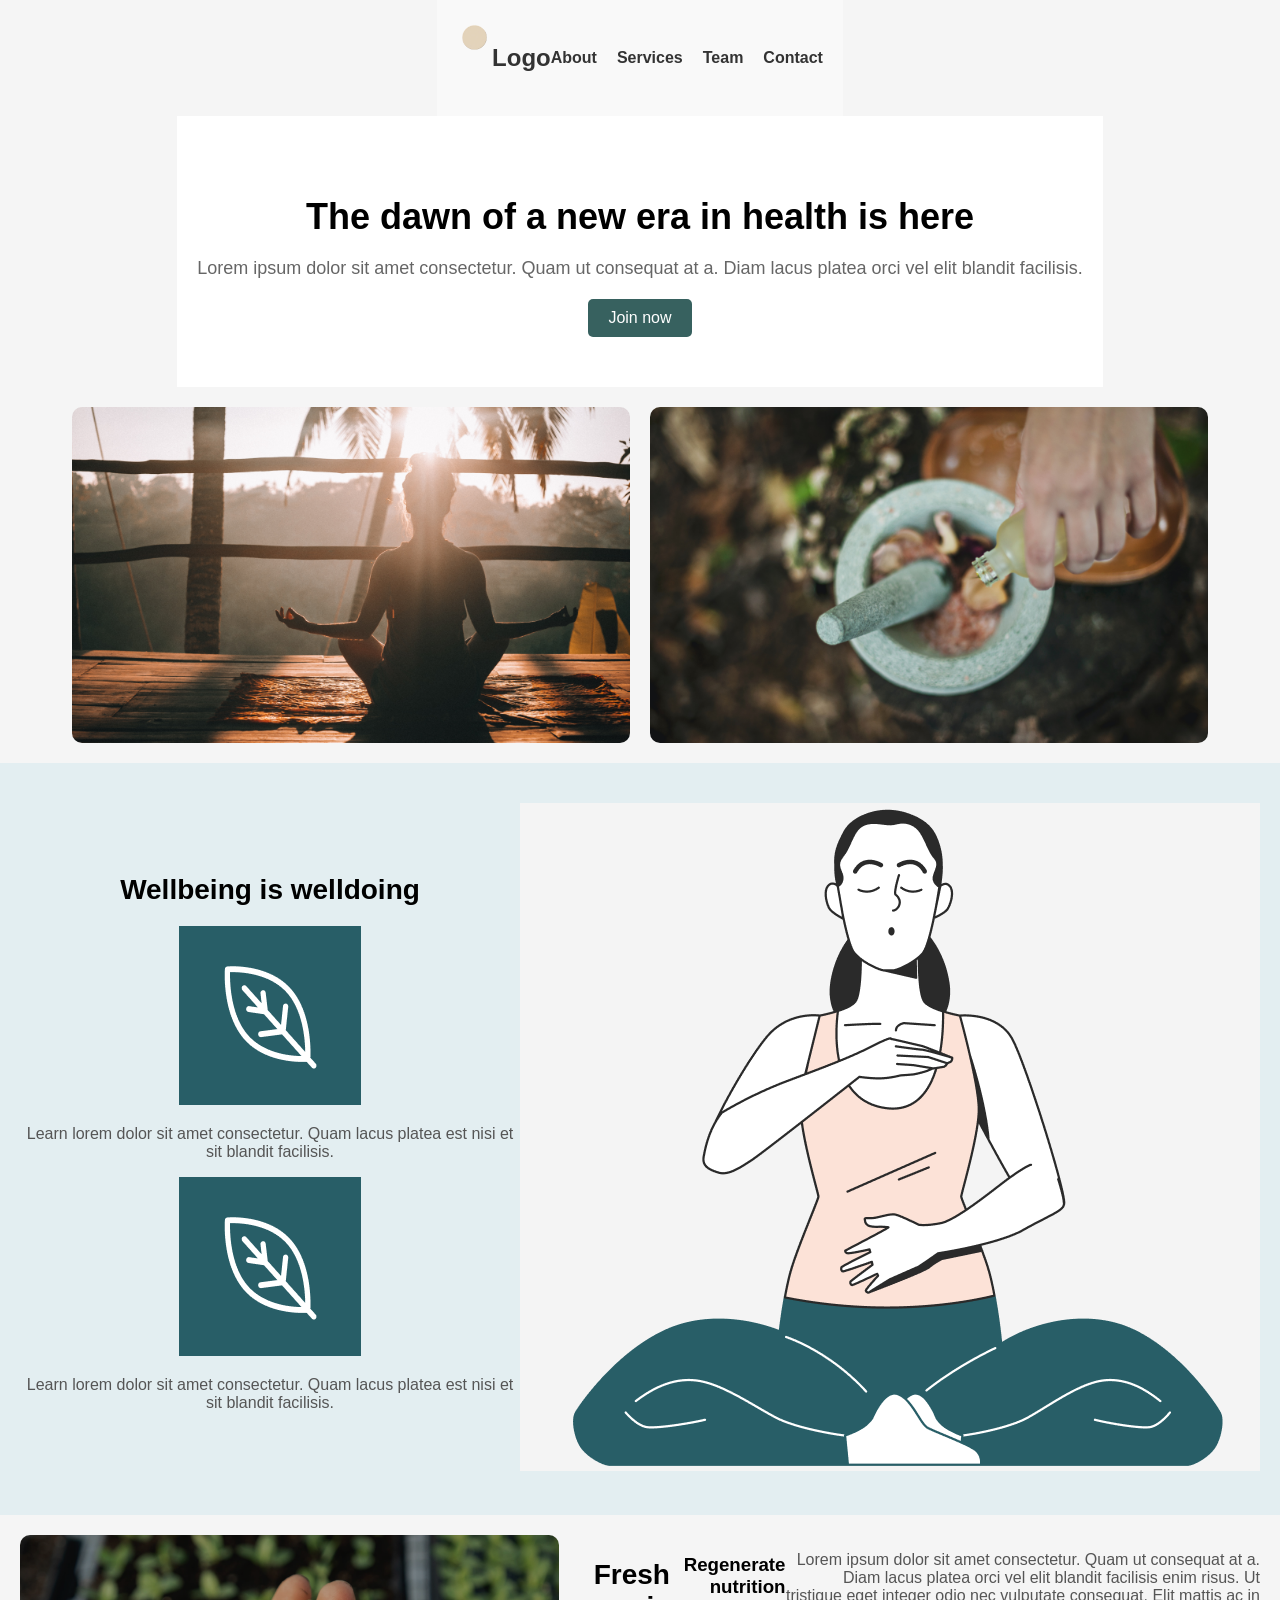
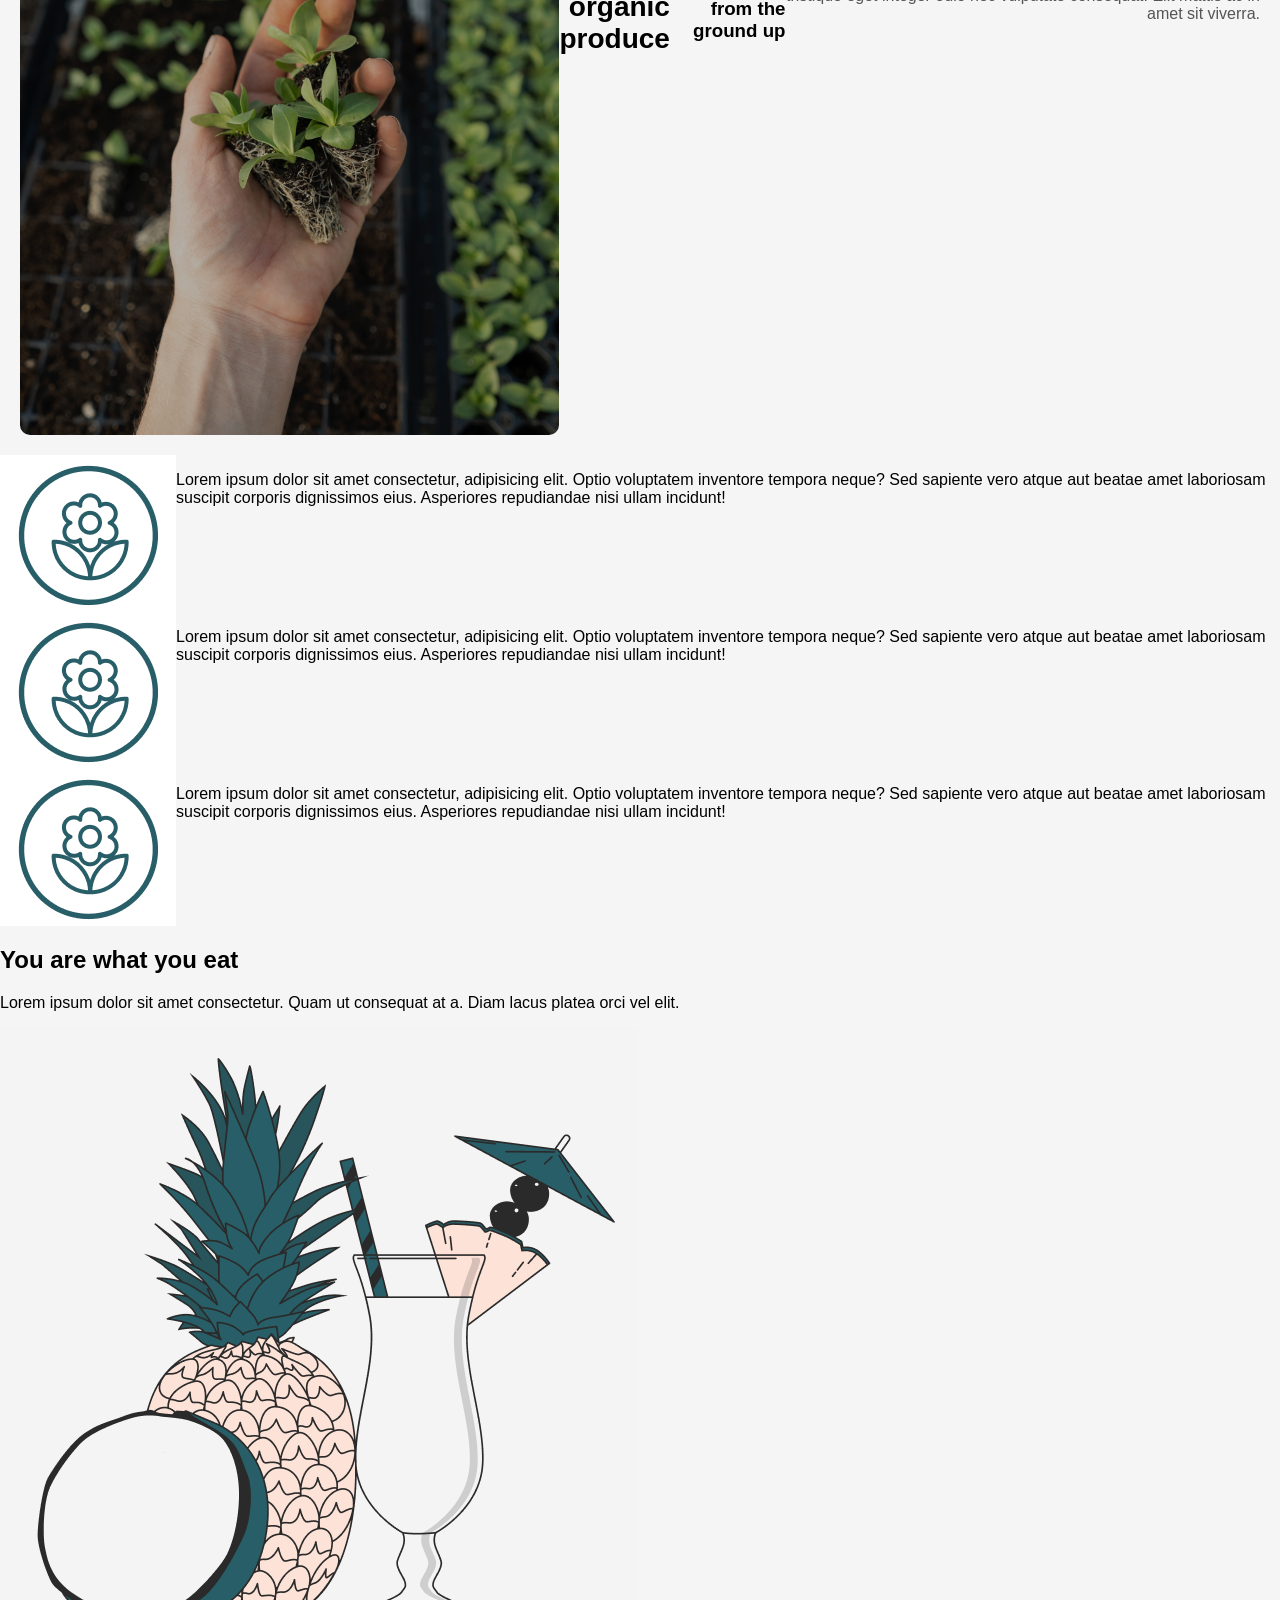
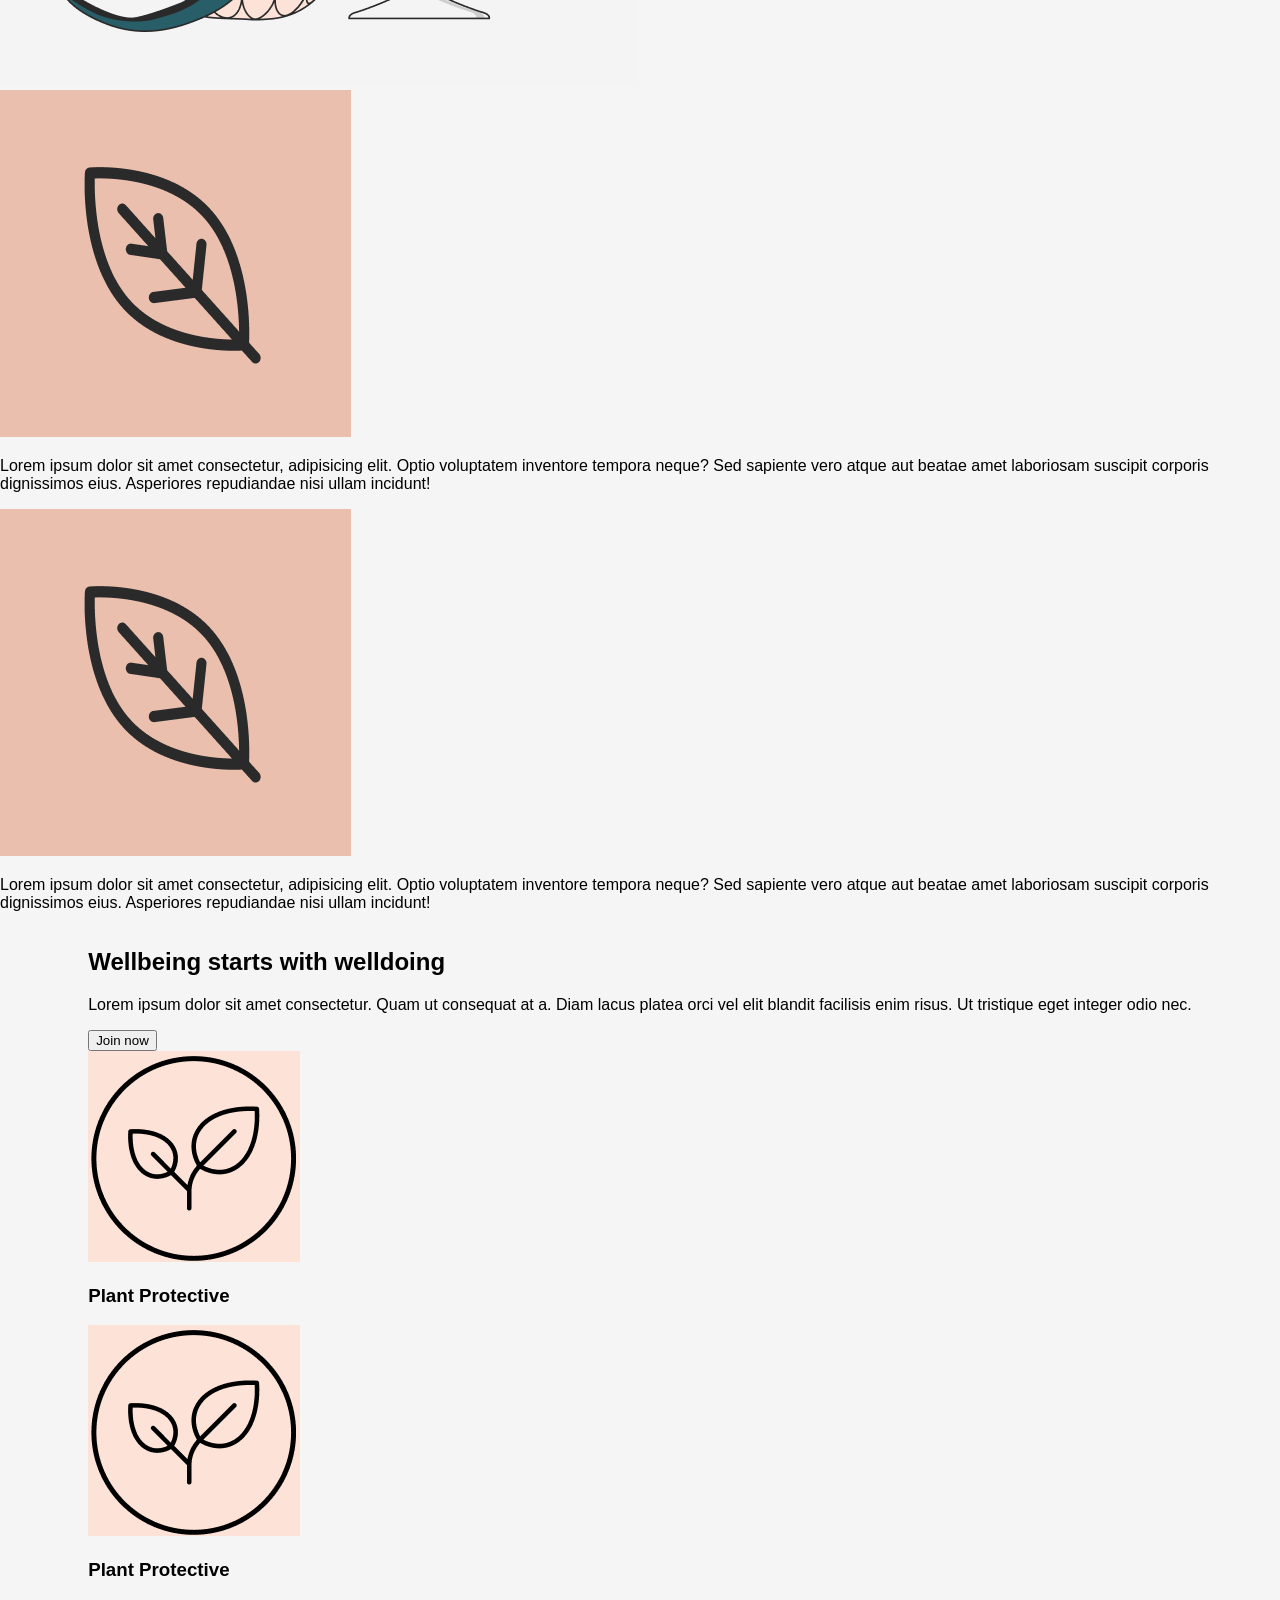
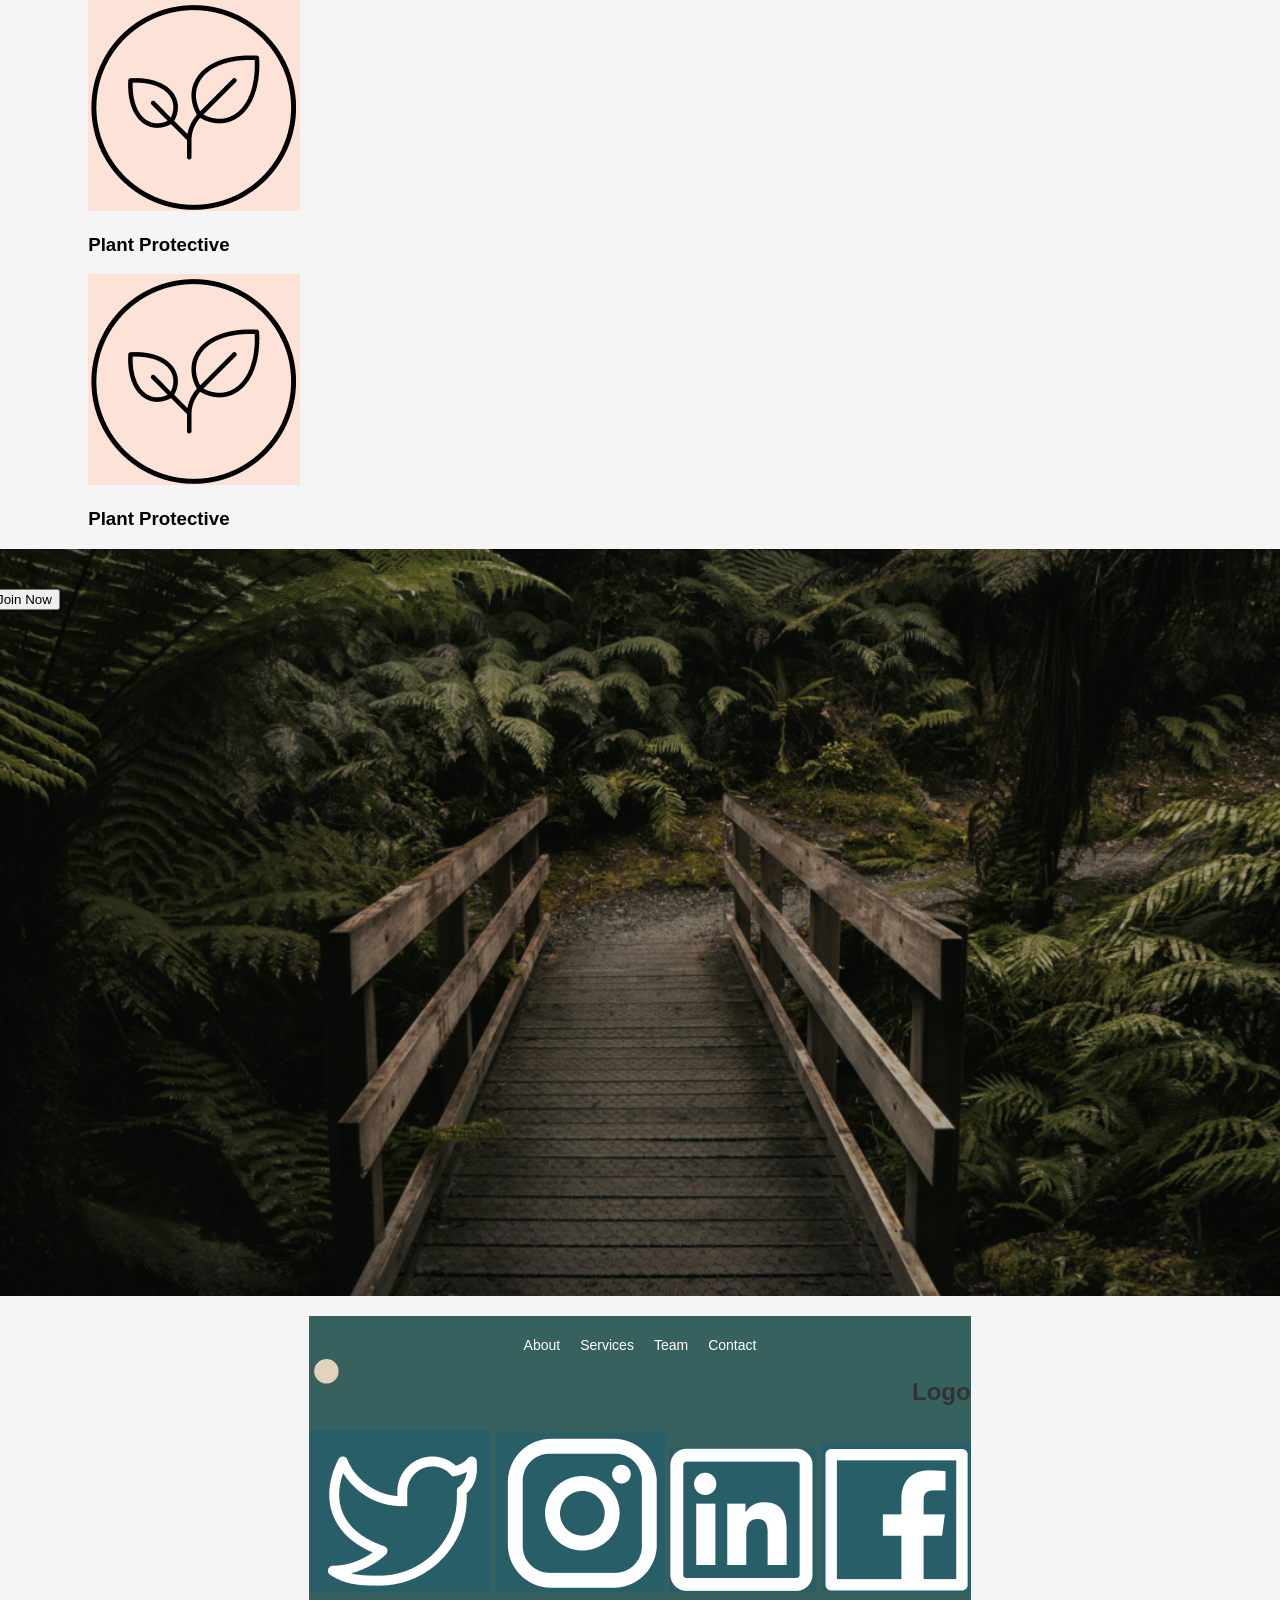
<file: index.html>
<!DOCTYPE html>
<html lang="es">

<head>
    <meta charset="UTF-8">
    <meta name="viewport" content="width=device-width, initial-scale=1.0">
    <title>Landing Page</title>
    <link rel="stylesheet" href="estilo.css">
</head>

<body>
    <header>
        <div class="logo">
            <img class="imglogo" src="img/logo.png" alt="Logo">
            <p>Logo</p>
        </div>
        <nav>
            <ul>
                <li><a href="#">About</a></li>
                <li><a href="#">Services</a></li>
                <li><a href="#">Team</a></li>
                <li><a href="#">Contact</a></li>
            </ul>
        </nav>
    </header>

    <section class="parte1">
        <h1>The dawn of a new era in health is here</h1>
        <p>Lorem ipsum dolor sit amet consectetur. Quam ut consequat at a. Diam lacus platea orci vel elit blandit
            facilisis.</p>
        <button class="cta">Join now</button>
    </section>
    <section class="imagenes">
        <img src="img/foto1.png" alt="Foto relax">
        <img src="img/foto2.png" alt="Mortero">
    </section>


    <section class="parte3">
        <div class="parte3_1">
            <h2>Wellbeing is welldoing</h2>
            <img src="img/hoja1.png" alt="hoja">
            <p>Learn lorem dolor sit amet consectetur. Quam lacus platea est nisi et sit blandit facilisis.</p>
            <img src="img/hoja1.png" alt="hoja">
            <p>Learn lorem dolor sit amet consectetur. Quam lacus platea est nisi et sit blandit facilisis.</p>
        </div>
        <div>
            <img src="img/foto3.png" alt="meditar dibujo">
        </div>
    </section>



    <section>
        <div class="fresco">
            <img src="img/foto4.png" alt="Tierra en mano">
            <h2>Fresh organic produce</h2>
            <h3>Regenerate nutrition from the ground up</h3>
            <p>Lorem ipsum dolor sit amet consectetur. Quam ut consequat at a. Diam lacus platea orci vel elit
                blandit facilisis enim risus. Ut tristique eget integer odio nec vulputate consequat. Elit mattis ac
                in amet sit viverra.</p>
        </div>
        <div class="servicios">
            <img src="img/planta1.png" alt="Planta">
            <p>Lorem ipsum dolor sit amet consectetur, adipisicing elit. Optio voluptatem inventore tempora neque?
                Sed sapiente vero atque aut beatae amet laboriosam suscipit corporis dignissimos eius. Asperiores
                repudiandae nisi ullam incidunt!</p>
        </div>
        <div class="servicios">
            <img src="img/planta1.png" alt="Planta">
            <p>Lorem ipsum dolor sit amet consectetur, adipisicing elit. Optio voluptatem inventore tempora neque?
                Sed sapiente vero atque aut beatae amet laboriosam suscipit corporis dignissimos eius. Asperiores
                repudiandae nisi ullam incidunt!</p>
        </div>
        <div class="servicios">
            <img src="img/planta1.png" alt="Planta">
            <p>Lorem ipsum dolor sit amet consectetur, adipisicing elit. Optio voluptatem inventore tempora neque?
                Sed sapiente vero atque aut beatae amet laboriosam suscipit corporis dignissimos eius. Asperiores
                repudiandae nisi ullam incidunt!</p>
        </div>
    </section>
    <section id="equipo">
        <h2>You are what you eat</h2>
        <p>Lorem ipsum dolor sit amet consectetur. Quam ut consequat at a. Diam lacus platea orci vel elit.</p>

        <div class="miembros">
            <div class="miembro">
                <img src="img/foto5.png" alt="Team Member 1">
            </div>
            <div class="miembro">
                <img src="img/hoja2.png" alt="Hoja">
                <p>Lorem ipsum dolor sit amet consectetur, adipisicing elit. Optio voluptatem inventore tempora neque?
                    Sed sapiente vero atque aut beatae amet laboriosam suscipit corporis dignissimos eius. Asperiores
                    repudiandae nisi ullam incidunt!</p>

            </div>
            <div class="miembro">
                <img src="img/hoja2.png" alt="Hoja">
                <p>Lorem ipsum dolor sit amet consectetur, adipisicing elit. Optio voluptatem inventore tempora neque?
                    Sed sapiente vero atque aut beatae amet laboriosam suscipit corporis dignissimos eius. Asperiores
                    repudiandae nisi ullam incidunt!</p>

            </div>
        </div>
    </section>

    <section id="wellbeing-estadisticas">
        <div class="wellbeing-contenido">
            <h2>Wellbeing starts with welldoing</h2>
            <p>Lorem ipsum dolor sit amet consectetur. Quam ut consequat at a. Diam lacus platea orci vel elit blandit
                facilisis enim risus. Ut tristique eget integer odio nec.</p>
            <button class="cta">Join now</button>
        </div>


        <div class="plant-protective">
            <div class="plant">
                <img src="img/planta2.png" alt="Planta" class="fotoplanta">
                <h3>Plant Protective</h3>
            </div>
            <div class="plant">
                <img src="img/planta2.png" alt="Planta" class="fotoplanta">
                <h3>Plant Protective</h3>
            </div>
            <div class="plant">
                <img src="img/planta2.png" alt="Planta" class="fotoplanta">
                <h3>Plant Protective</h3>
            </div>
            <div class="plant">
                <img src="img/planta2.png" alt="Planta" class="fotoplanta">
                <h3>Plant Protective</h3>
            </div>
        </div>
    </section>
    <section>
        <div class="bosquefondo">
            <button>Join Now</button>
        </div>
    </section>
    <footer>
        <ul>
            <li><a href="paginas/about.html">About</a></li>
            <li><a href="paginas/services.html">Services</a></li>
            <li><a href="paginas/team.html">Team</a></li>
            <li><a href="paginas/contact.html">Contact</a></li>
        </ul>
        <div class="logo">
            <img class="imglogo" src="img/logo.png" alt="Logo">
            <p>Logo</p>
        </div>
        <div>
            <img src="img/twitter.png" alt="twitter">
            <img src="img/ig.png" alt="intagram">
            <img src="img/linkedin.png" alt="linkedin">
            <img src="img/facebook.png" alt="facebook">
        </div>
    </footer>

</body>

</html>
</file>
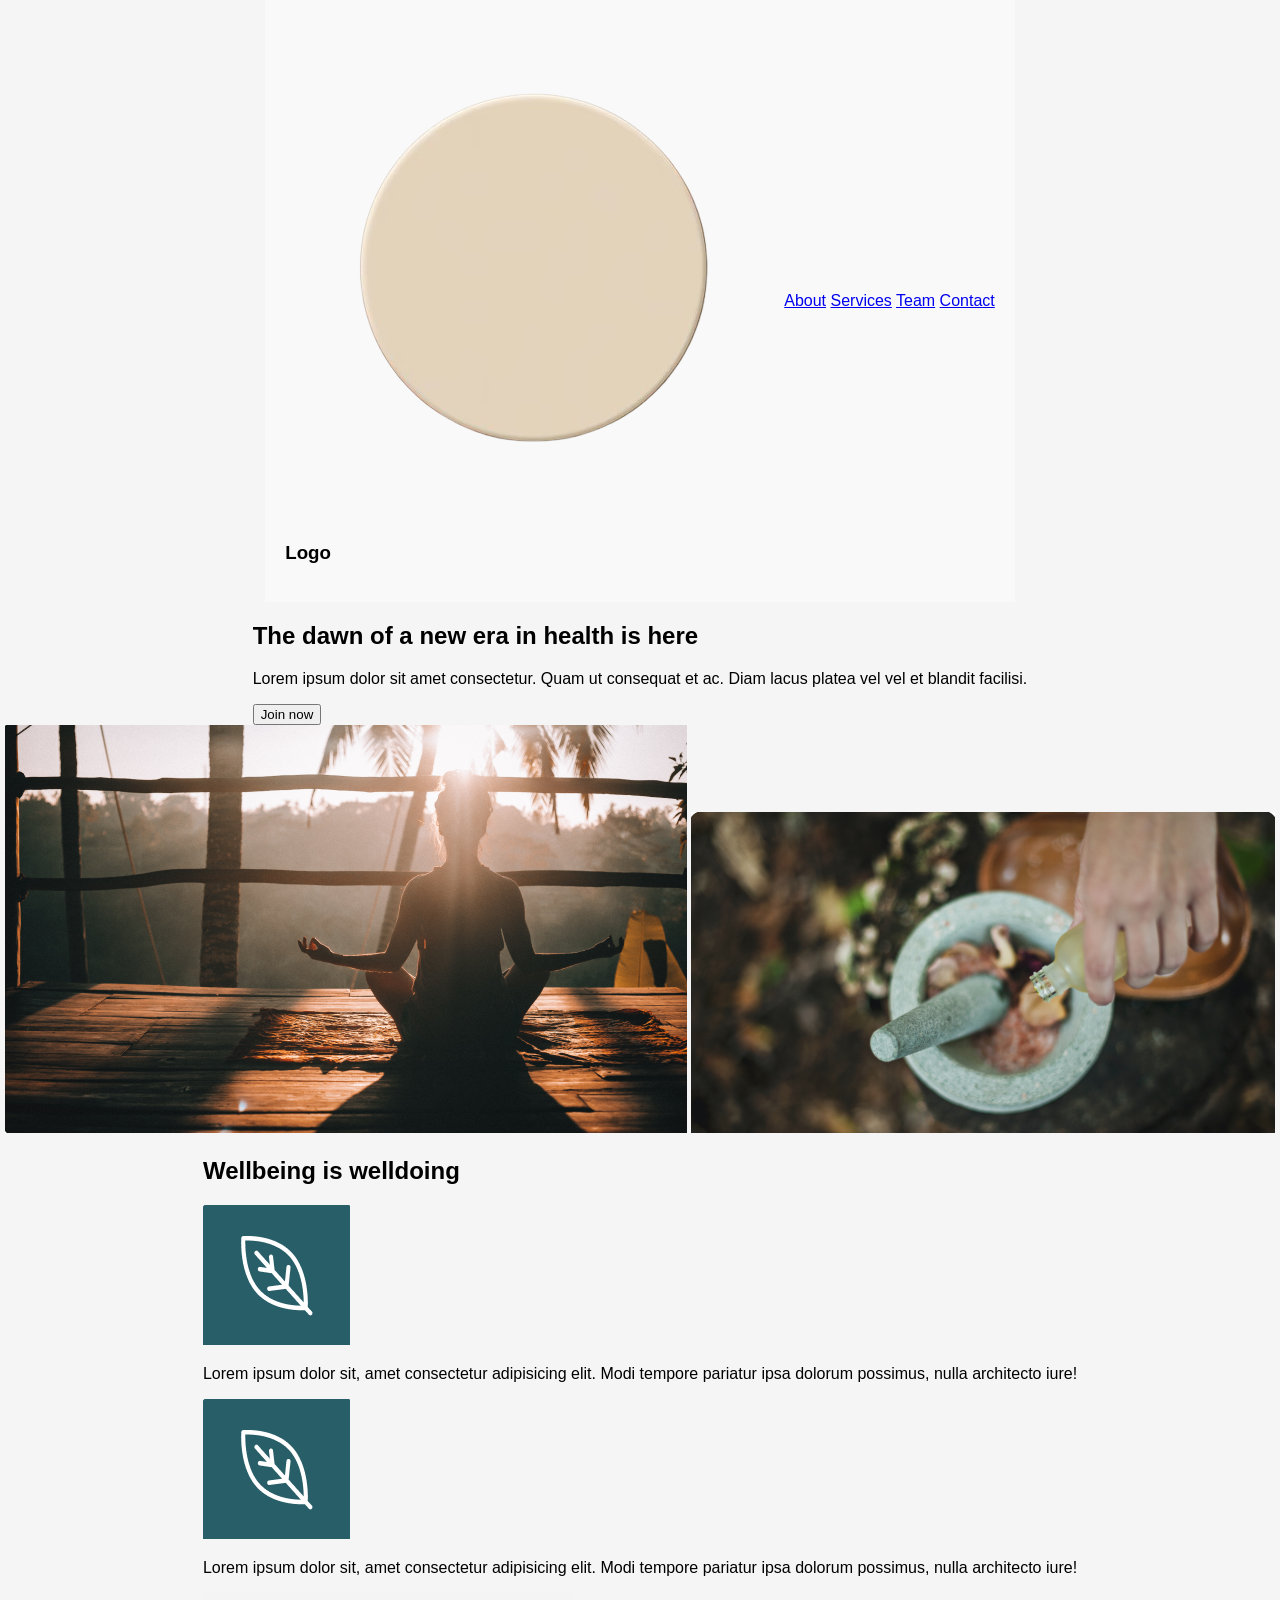
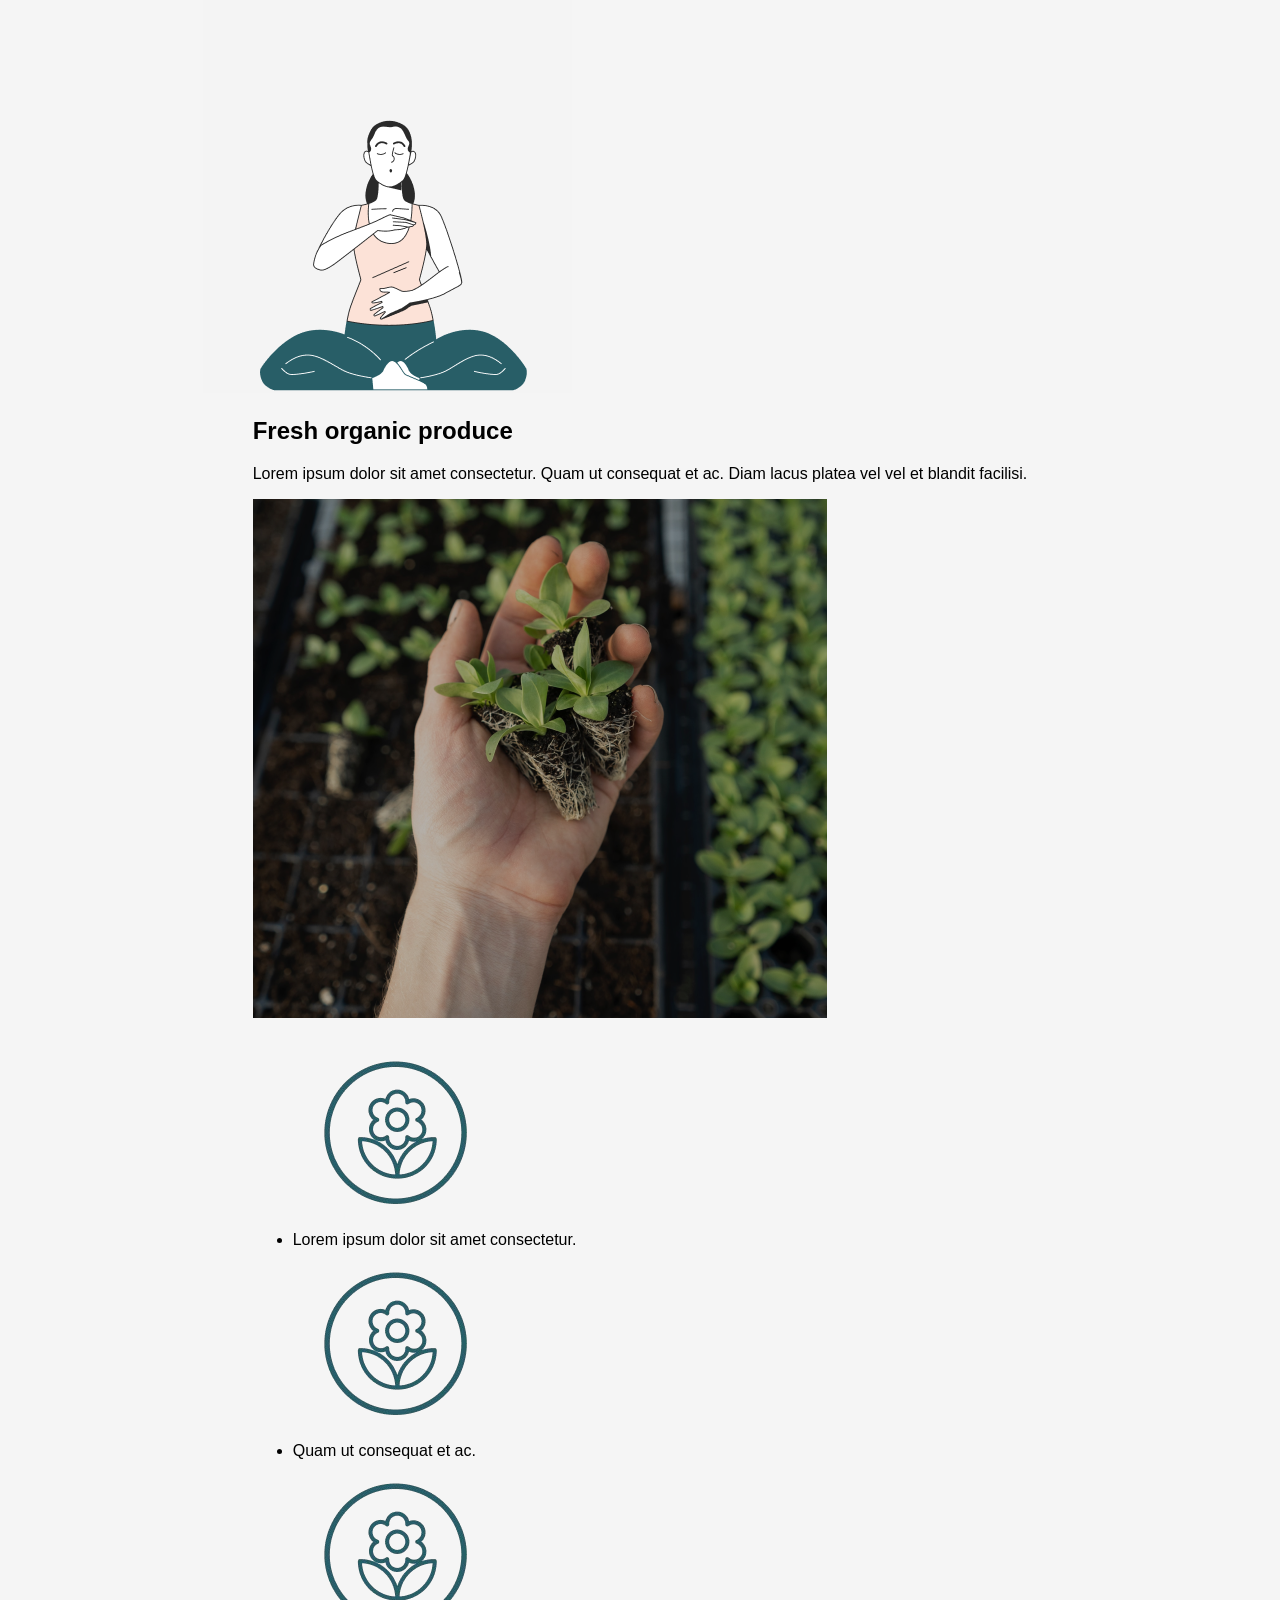
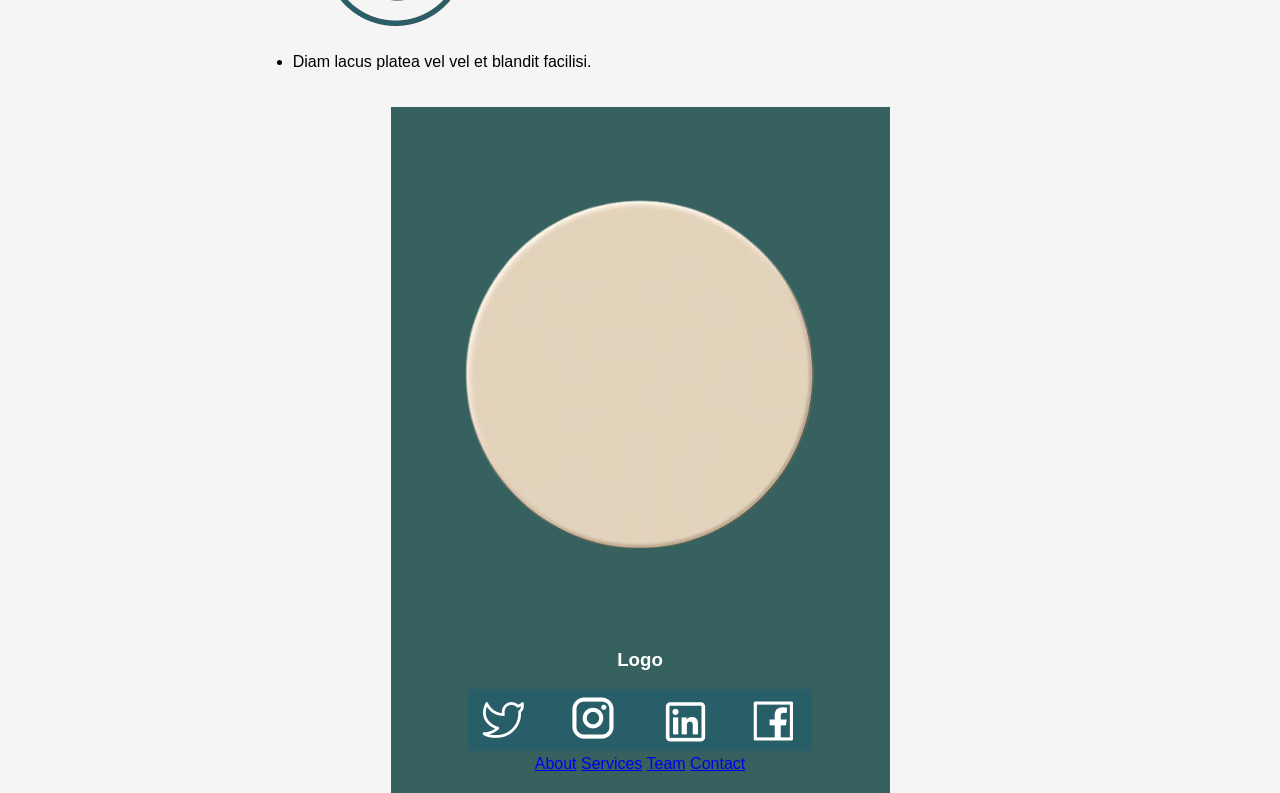
<file: examen_rodriguezhector.html>
<!DOCTYPE html>
<html lang="en">

<head>
    <meta charset="UTF-8">
    <meta name="viewport" content="width=device-width, initial-scale=1.0">
    <title>Health Website</title>
    <link rel="stylesheet" href="estilo.css">
</head>

<body>

    <header>
        <div id="logo">
            <img src="img/logo.png" alt="Logo">
            <h3>Logo</h3>
        </div>
        <nav>
            <a href="#">About</a>
            <a href="#">Services</a>
            <a href="#">Team</a>
            <a href="#">Contact</a>
        </nav>
    </header>

    <section class="primeraseccion">
        <h1>The dawn of a new era in health is here</h1>
        <p>Lorem ipsum dolor sit amet consectetur. Quam ut consequat et ac. Diam lacus platea vel vel et blandit
            facilisi.</p>
        <button>Join now</button>
    </section>

    <div class="fotosprimeraseccion">
        <img src="img/fotorelax.png" alt="Foto Relax">
        <img src="img/mortero.png" alt="Mortero">
    </div>

    <section class="segundaseccion">
        <h2>Wellbeing is welldoing</h2>
        <div class="carac2">
            <div class="caract2">
                <img src="img/logohoja.png" alt="Logo Hoja">
                <p>Lorem ipsum dolor sit, amet consectetur adipisicing elit. Modi tempore pariatur ipsa dolorum
                    possimus, nulla architecto iure!</p>
                <img src="img/logohoja.png" alt="Logo Hoja">
                <p>Lorem ipsum dolor sit, amet consectetur adipisicing elit. Modi tempore pariatur ipsa dolorum
                    possimus, nulla architecto iure!
                </p>
                 
            </div>
            <img src="img/relaxdibujo.png" alt="Relax Dibujo">
        </div>
            
    </section>

    <section class="terceraseccion">
        <h2>Fresh organic produce</h2>
        <p>Lorem ipsum dolor sit amet consectetur. Quam ut consequat et ac. Diam lacus platea vel vel et blandit
            facilisi.</p>
            <img src="img/tierraenmano.png" alt="Tierra en Mano">
        <ul>
            <div id="imgflores">
                <img src="img/logoflor.png" alt="Flor">
                <li>Lorem ipsum dolor sit amet consectetur.</li>
            </div>
            <div id="imgflores">
                <img src="img/logoflor.png" alt="Flor">
                <li>Quam ut consequat et ac.</li>
            </div>
            <div id="imgflores">
                <img src="img/logoflor.png" alt="Flor">
                <li>Diam lacus platea vel vel et blandit facilisi.</li>
            </div>
        </ul>
    </section>

    <footer class="footer">
        <div class="parte1footer">
            <div id="logo">
                <img src="img/logo.png" alt="Logo">
                <h3>Logo</h3>
            </div>
            <img src="img/redes.png" alt="Redes Sociales">
        </div>
        <nav class="navfooter">
            <a href="#">About</a>
            <a href="#">Services</a>
            <a href="#">Team</a>
            <a href="#">Contact</a>
        </nav>
    </footer>

</body>

</html>
</file>
<file: estilo.css>
.margen{
  margin-left: auto;
  margin-right: auto;
  max-width: 1300px;
}

body {

    font-family: 'Arial', sans-serif;
    margin: 0;
    padding: 0;
    background-color: #f5f5f5;
    display: flex;
    flex-direction: column;
    align-items: center;
    justify-content: center;
    min-height: 100vh;
}

header {
  background: #f9f9f9;
  padding: 20px;
  display: flex;
  justify-content: space-between;
  align-items: center;
}
.imglogo {
  height: 35px;

}
.logo {
  font-size: 24px;
  font-weight: bold;
  color: #333;
  display:flex;
  justify-content: space-between;

}
nav ul {
  list-style: none;
  display: flex;
  gap: 20px;
  margin: 0;
  padding: 0;
}
nav ul li {
  display: inline;
}
nav ul li a {
  text-decoration: none;
  color: #333;
  font-weight: bold;
}
.parte1 {
  text-align: center;
  padding: 50px 20px;
  background-color: #ffffff;
}
.parte1 h1 {
  font-size: 36px;
  margin-bottom: 20px;
}
.parte1 p {
  font-size: 18px;
  color: #666;
  margin-bottom: 20px;
}
.parte1 button {
  background: #37615f;
  color: #fff;
  border: none;
  padding: 10px 20px;
  font-size: 16px;
  cursor: pointer;
  border-radius: 5px;
}
.imagenes {
  display: flex;
  gap: 20px;
  padding: 20px;
  justify-content: center;
}
.imagenes img {
  width: 45%;
  border-radius: 10px;
}
.parte3 {
  text-align: center;
  padding: 40px 20px;
  background: #e3eef1;
  display: flex;
  align-items: center;
  justify-content: center;
}
.parte3 h2 {
  font-size: 28px;
  margin-bottom: 20px;
}
.parte3 p {
  font-size: 16px;
  color: #555;
}
.parte3_1 {
  align-items: center;

}

.fresco {
  padding: 20px;
  text-align: right;
  display: flex;
  justify-content: center;
}
.fresco img {
  height: 500px;
  border-radius: 10px;
}
.fresco h2 {
  font-size: 28px;
  margin-bottom: 20px;
}
.fresco p {
  font-size: 16px;
  color: #555;
}
.fresco ul {
  list-style: none;
  padding: 0;
}
.fresh ul li {
  font-size: 16px;
  color: #555;
  margin-bottom: 10px;
  display: flex;
  align-items: center;
  gap: 10px;
}
.fresco1 {
  margin-left: 100px;
  margin-right: 250px;
}
footer {
  background: #37615f;
  color: #fff;
  text-align: center;
  padding: 20px 0;
  margin-top: 20px;
}
footer ul {
  list-style: none;
  display: flex;
  gap: 20px;
  justify-content: center;
  padding: 0;
  margin: 0;
}
footer ul li a {
  text-decoration: none;
  color: #fff;
  font-size: 14px;
}

.bosquefondo{
  background-image: url(img/foto6.png);
  background-size: cover;
  background-repeat: no-repeat;
  background-position: center;
  border-radius: 12px;
  padding: 40px;
  color: #ffffff;
  width: 1302px;
  height: 667px;
}

.servicios{
  display: flex;
}
</file>
